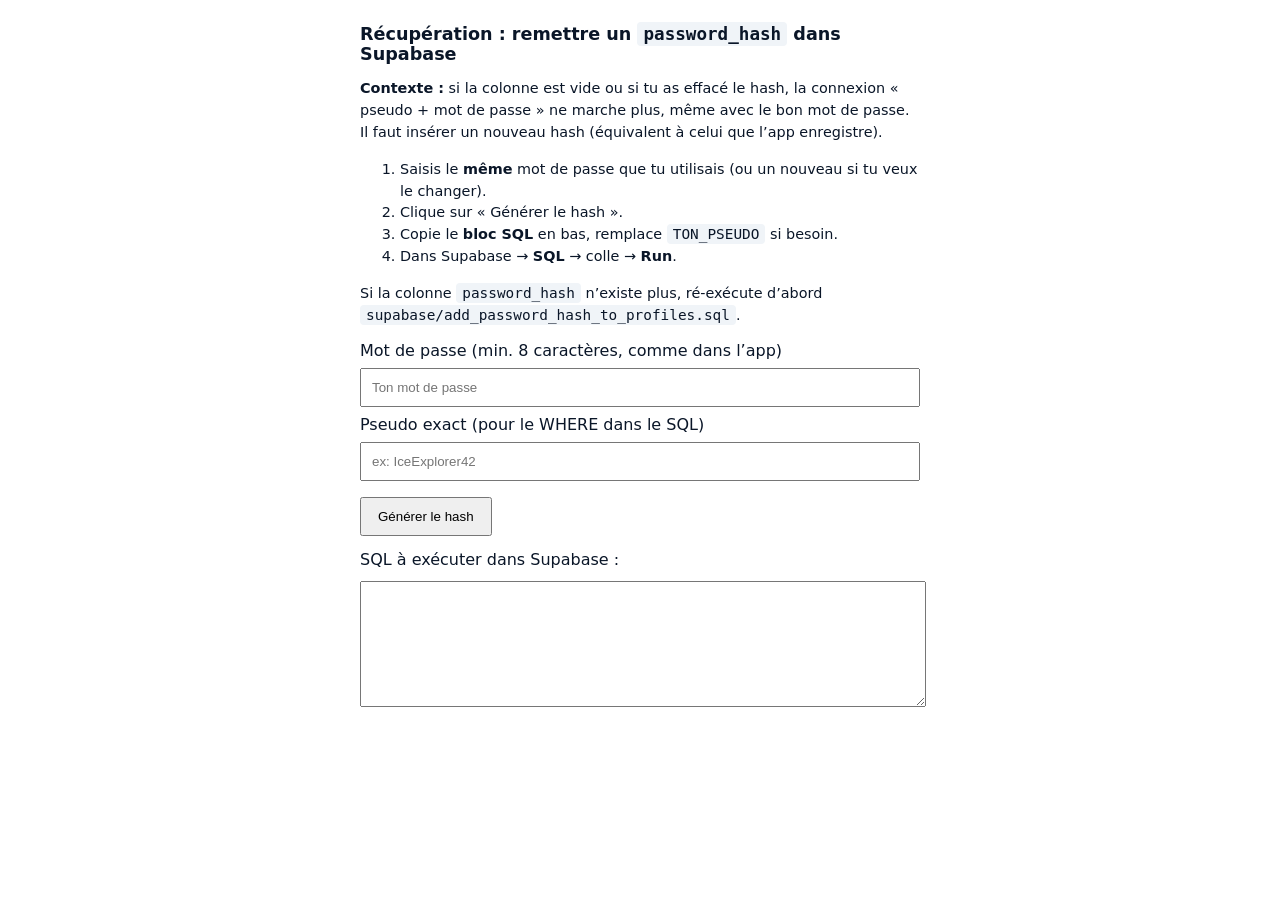
<file: tools/recovery-password-hash.html>
<!DOCTYPE html>
<html lang="fr">
<head>
  <meta charset="UTF-8"/>
  <meta name="viewport" content="width=device-width, initial-scale=1"/>
  <title>Récupération mot de passe (hash MyLittlePenguin)</title>
  <style>
    body { font-family: system-ui, sans-serif; max-width: 560px; margin: 24px auto; padding: 0 16px; color: #0a1628; }
    h1 { font-size: 1.1rem; }
    p, li { font-size: 0.9rem; line-height: 1.5; }
    input { width: 100%; padding: 10px; margin: 8px 0; box-sizing: border-box; }
    button { padding: 10px 16px; cursor: pointer; margin-top: 8px; }
    textarea { width: 100%; min-height: 120px; font-size: 12px; margin-top: 12px; }
    code { background: #f0f4f8; padding: 2px 6px; border-radius: 4px; }
  </style>
</head>
<body>
  <h1>Récupération : remettre un <code>password_hash</code> dans Supabase</h1>
  <p><strong>Contexte :</strong> si la colonne est vide ou si tu as effacé le hash, la connexion « pseudo + mot de passe » ne marche plus, même avec le bon mot de passe. Il faut insérer un nouveau hash (équivalent à celui que l’app enregistre).</p>
  <ol>
    <li>Saisis le <strong>même</strong> mot de passe que tu utilisais (ou un nouveau si tu veux le changer).</li>
    <li>Clique sur « Générer le hash ».</li>
    <li>Copie le <strong>bloc SQL</strong> en bas, remplace <code>TON_PSEUDO</code> si besoin.</li>
    <li>Dans Supabase → <strong>SQL</strong> → colle → <strong>Run</strong>.</li>
  </ol>
  <p>Si la colonne <code>password_hash</code> n’existe plus, ré-exécute d’abord <code>supabase/add_password_hash_to_profiles.sql</code>.</p>

  <label>Mot de passe (min. 8 caractères, comme dans l’app)</label>
  <input type="password" id="pw" autocomplete="off" minlength="8" placeholder="Ton mot de passe"/>

  <label>Pseudo exact (pour le WHERE dans le SQL)</label>
  <input type="text" id="pseudo" placeholder="ex: IceExplorer42"/>

  <button type="button" id="go">Générer le hash</button>
  <p id="err" style="color:#b91c1c;font-weight:600"></p>
  <label>SQL à exécuter dans Supabase :</label>
  <textarea id="out" readonly></textarea>

  <script>
    async function pbkdf2HashPassword(password) {
      const enc = new TextEncoder();
      const salt = crypto.getRandomValues(new Uint8Array(16));
      const keyMaterial = await crypto.subtle.importKey('raw', enc.encode(password), 'PBKDF2', false, ['deriveBits']);
      const bits = await crypto.subtle.deriveBits(
        { name: 'PBKDF2', salt: salt, iterations: 100000, hash: 'SHA-256' },
        keyMaterial,
        256
      );
      const saltB64 = btoa(String.fromCharCode(...salt));
      const hashB64 = btoa(String.fromCharCode(...new Uint8Array(bits)));
      return 'v1$100000$' + saltB64 + '$' + hashB64;
    }
    document.getElementById('go').onclick = async function () {
      const err = document.getElementById('err');
      const out = document.getElementById('out');
      err.textContent = '';
      out.value = '';
      const pw = document.getElementById('pw').value;
      const pseudo = document.getElementById('pseudo').value.trim();
      if (pw.length < 8) { err.textContent = 'Au moins 8 caractères.'; return; }
      if (pseudo.length < 2) { err.textContent = 'Indique le pseudo du compte à réparer.'; return; }
      try {
        const hash = await pbkdf2HashPassword(pw);
        const esc = hash.replace(/'/g, "''");
        const escPseudo = pseudo.replace(/'/g, "''");
        out.value =
          "-- Une seule ligne à exécuter (adapte le pseudo si besoin)\n" +
          "update public.profiles\n" +
          "set password_hash = '" + esc + "'\n" +
          "where pseudo = '" + escPseudo + "';\n";
      } catch (e) {
        err.textContent = 'Erreur : ' + (e && e.message ? e.message : String(e));
      }
    };
  </script>
</body>
</html>
</file>
